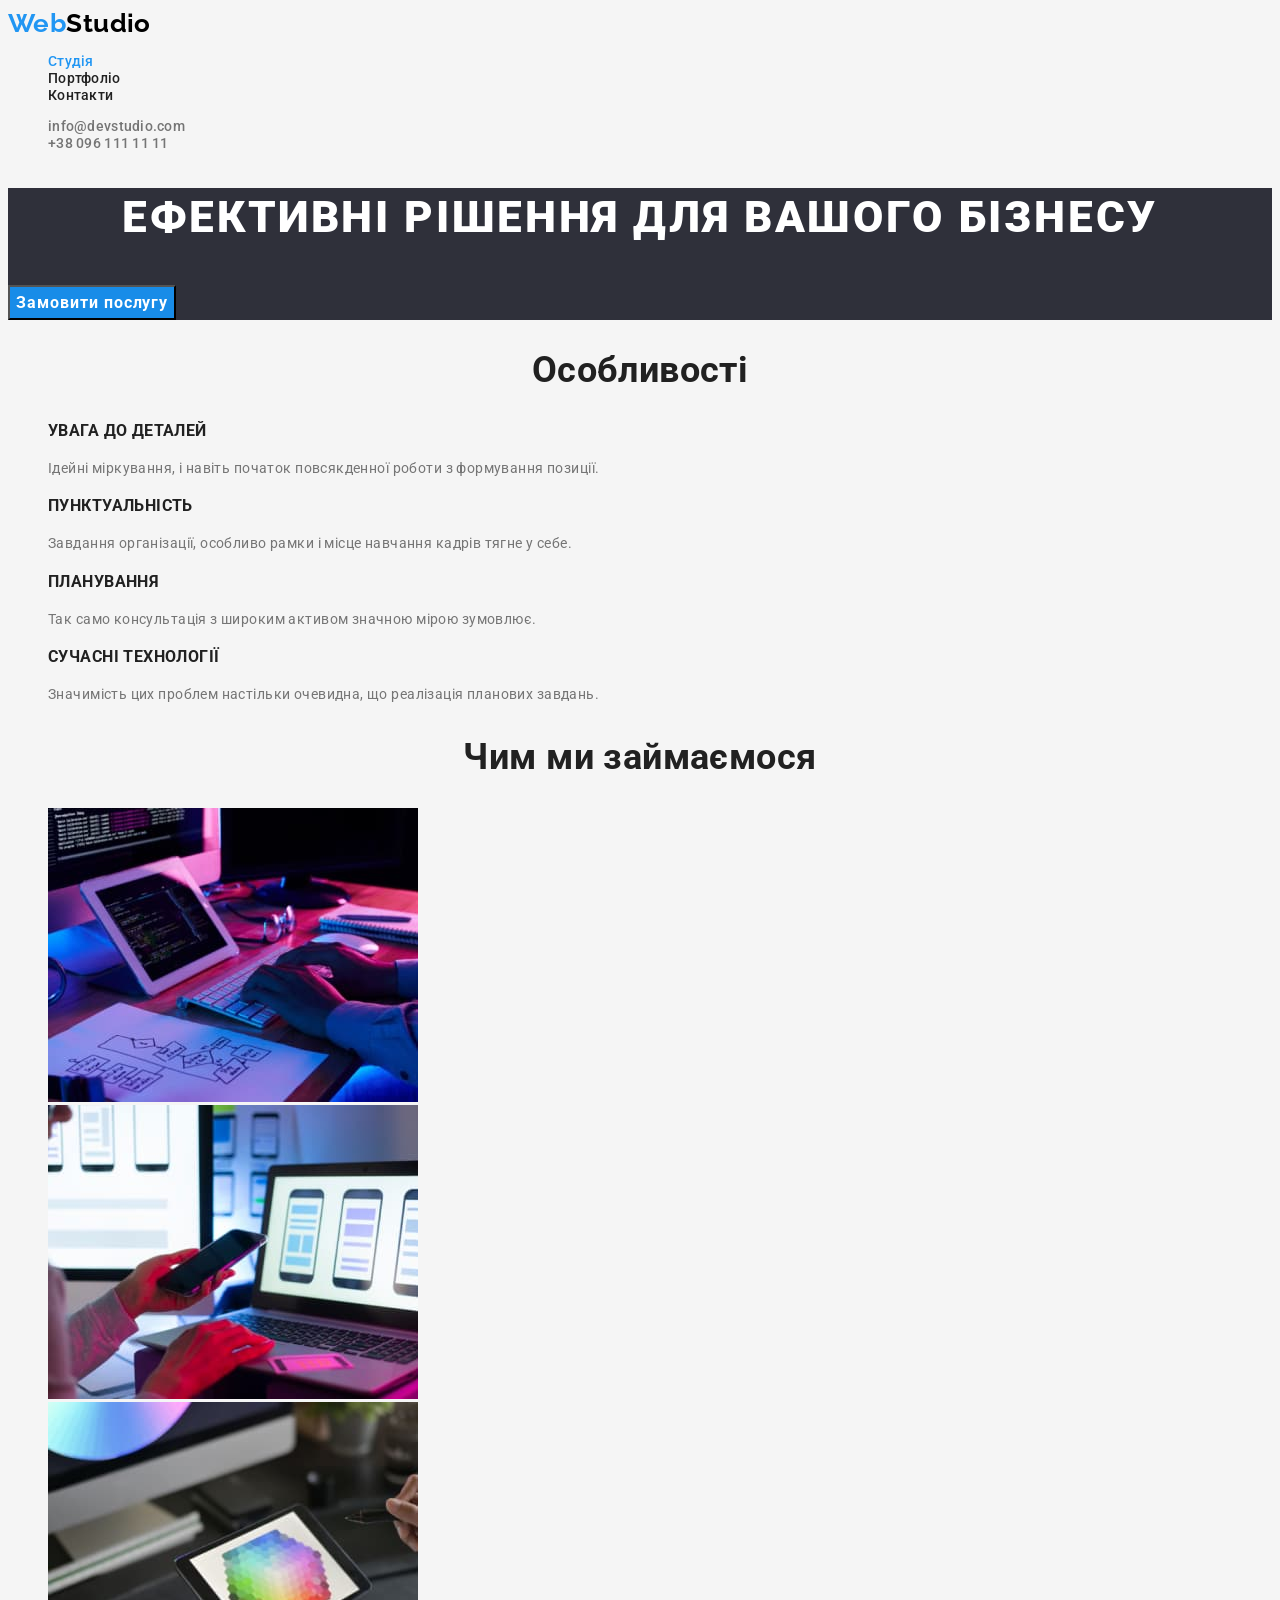
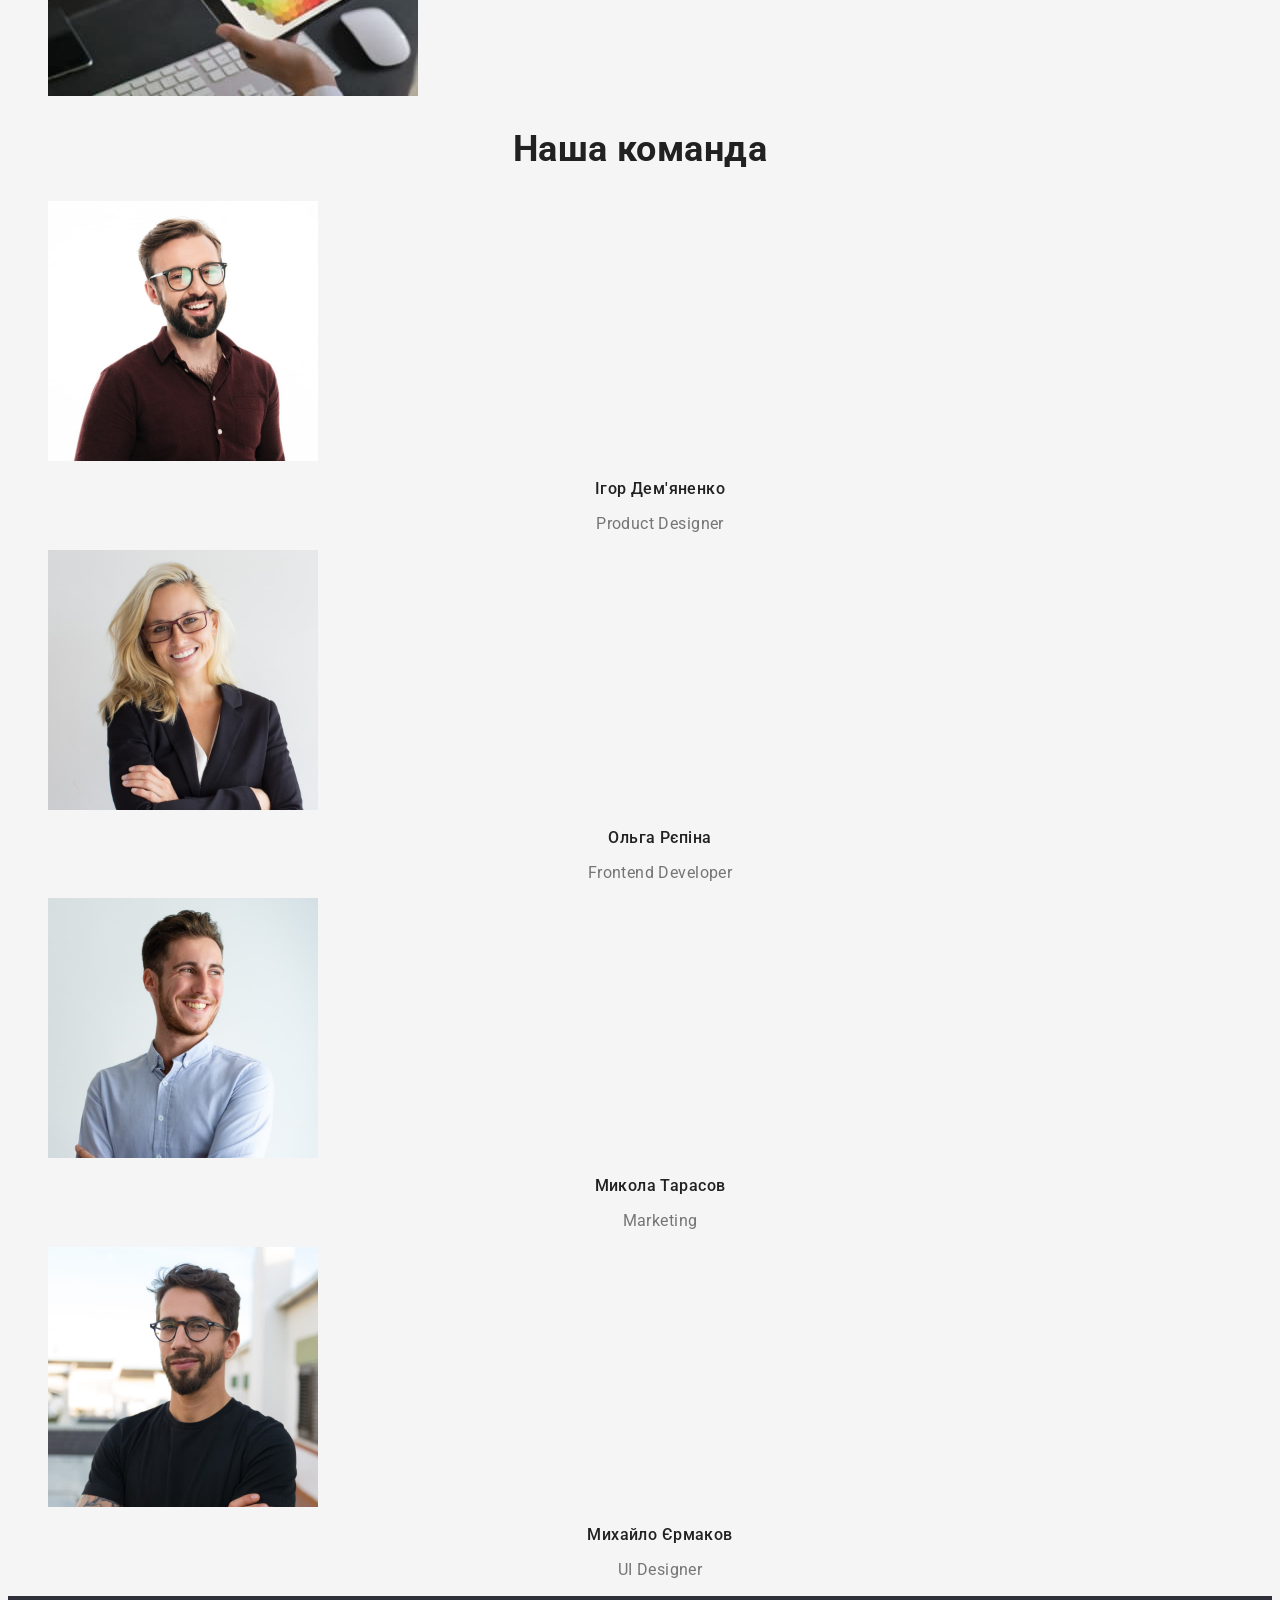
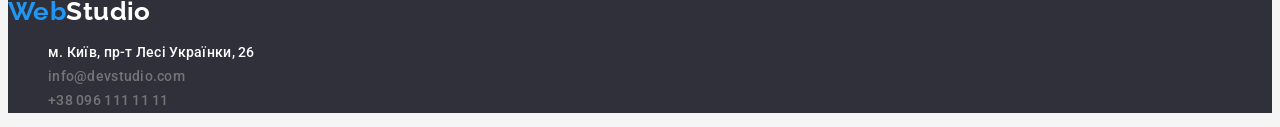
<file: index.html>
<!DOCTYPE html>
<html lang="uk">
<head>
    <meta charset="UTF-8">
    <meta http-equiv="X-UA-Compatible" content="IE=edge">
    <meta name="viewport" content="width=device-width, initial-scale=1.0">
    <title>Студія</title>
    <link rel="preconnect" href="https://fonts.googleapis.com">
    <link rel="preconnect" href="https://fonts.gstatic.com" crossorigin>
    <link href="https://fonts.googleapis.com/css2?family=Raleway:wght@700&family=Roboto:wght@400;500;700;900&display=swap"
        rel="stylesheet">
    <link rel="stylesheet" href="./css/style.css">
</head>
<body>
    <header class="header">
        <nav class="nav">
            <a class="logo" href="./index.html"><span class="accent">Web</span>Studio</a>
            <ul class="site-nav list">
                <li class="nav-item">
                    <a class="link current" href="./index.html">Студія</a>
                </li>
                <li class="nav-item">
                    <a class="link" href="./portfolio.html">Портфоліо</a>
                </li>
                <li class="nav-item">
                    <a class="link" href="#">Контакти</a>
                </li>
            </ul>
        </nav>
        <ul class="contact-list list">
            <li class="contact-item">
                <a class="contact-link link" href="mailto:info@devstudio.com">info@devstudio.com</a>
            </li>
            <li class="contact-item">
                <a class="contact-link link" href="tel:+380961111111">+38 096 111 11 11</a>
            </li>
        </ul>
    </header>
   <main class="main">
        <!------ hero section----->
        <section class="hero">
            <h1 class="hero-title">Ефективні рішення для вашого бізнесу</h1>
            <button class="hero-button button" type="button">Замовити послугу</button>
        </section>
            <!------ our features section----->
        <section class="our-features">
            <h2 class="section-title">Особливості</h2>
            <ul class="features-list list">
                <li class="features-item">
                    <h3 class="features-title">УВАГА ДО ДЕТАЛЕЙ</h3>
                    <p>Ідейні міркування, і навіть початок повсякденної роботи з формування позиції.</p>
                </li>
                <li class="features-item">
                    <h3 class="features-title">ПУНКТУАЛЬНІСТЬ</h3>
                    <p>Завдання організації, особливо рамки і місце навчання кадрів тягне у себе.</p>
                </li>
                <li class="features-item">
                    <h3 class="features-title">ПЛАНУВАННЯ</h3>
                    <p>Так само консультація з широким активом значною мірою зумовлює.</p>
                </li>
                <li class="features-item">
                    <h3 class="features-title">СУЧАСНІ ТЕХНОЛОГІЇ</h3>
                    <p>Значимість цих проблем настільки очевидна, що реалізація планових завдань.</p>
                </li>
            </ul>
        </section>
        <!------- what are we doing section --------->
        <section>
            <h2 class="section-title">Чим ми займаємося</h2>
            <ul class="list">
                <li>
                    <img src="./imeges/box-1.jpg" alt="Програміст працює за столом в офісі" width="370" height="294"/>
                </li>
                <li>
                    <img src="./imeges/box-2.jpg" alt="Команда творців працює над інтерфейсом для мобільних телефонів" width="370" height="294"/>
                </li>
                <li>
                    <img src="./imeges/box-3.jpg" alt="Креативний художник веб-дизайну з робочим графічним планшетом для вибору кольору" width="370" height="294"/>
                </li>
            </ul>
        </section>
        <!-------- our team --------->
        <section class="team">
            <h2 class="section-title">Наша команда</h2>
            <ul class="team-list list">
                <li class="team-card">
                    <img src="./imeges/team-card-1.jpg" alt="Фото Ігоря" width="270" height="260"/>
                    <h3 class="team-title">Ігор Дем'яненко</h3>
                    <p lang="en">Product Designer</p>
                </li>
                <li class="team-card">
                    <img src="./imeges/team-card-2.jpg" alt="Фото Ольги" width="270" height="260"/>
                    <h3 class="team-title">Ольга Рєпіна</h3>
                    <p lang="en">Frontend Developer</p>
                </li>
                <li class="team-card">
                    <img src="./imeges/team-card-3.jpg" alt="Фото Миколи" width="270" height="260"/>
                    <h3 class="team-title">Микола Тарасов</h3>
                    <p lang="en">Marketing</p>
                </li>
                <li class="team-card">
                    <img src="./imeges/team-card-4.jpg" alt="Фото Михайла" width="270" height="260"/>
                    <h3 class="team-title">Михайло Єрмаков</h3>
                    <p lang="en">UI Designer</p>
                </li>
            </ul>
        </section>
   </main>
   <footer class="footer">
        <a class="logo logo-footer" href="./index.html"><span class="accent">Web</span>Studio</a>
        <address class="address">
            <ul class="list">
                <li class="contact-item">
                    <a class="address-link link" target="_blank" rel="noopener noreferrer nofollow" href="https://goo.gl/maps/qot3qRzTmTnnyJev7">м. Київ, пр-т Лесі Українки, 26</a>
                </li>
                <li class="contact-item">
                    <a class="contact-link link" href="mailto:info@devstudio.com">info@devstudio.com</a>
                </li>
                <li class="contact-item">
                    <a class="contact-link link" href="tel:+380961111111">+38 096 111 11 11</a>
                </li>
            </ul>
        </address>
   </footer>
</body>
</html>
</file>
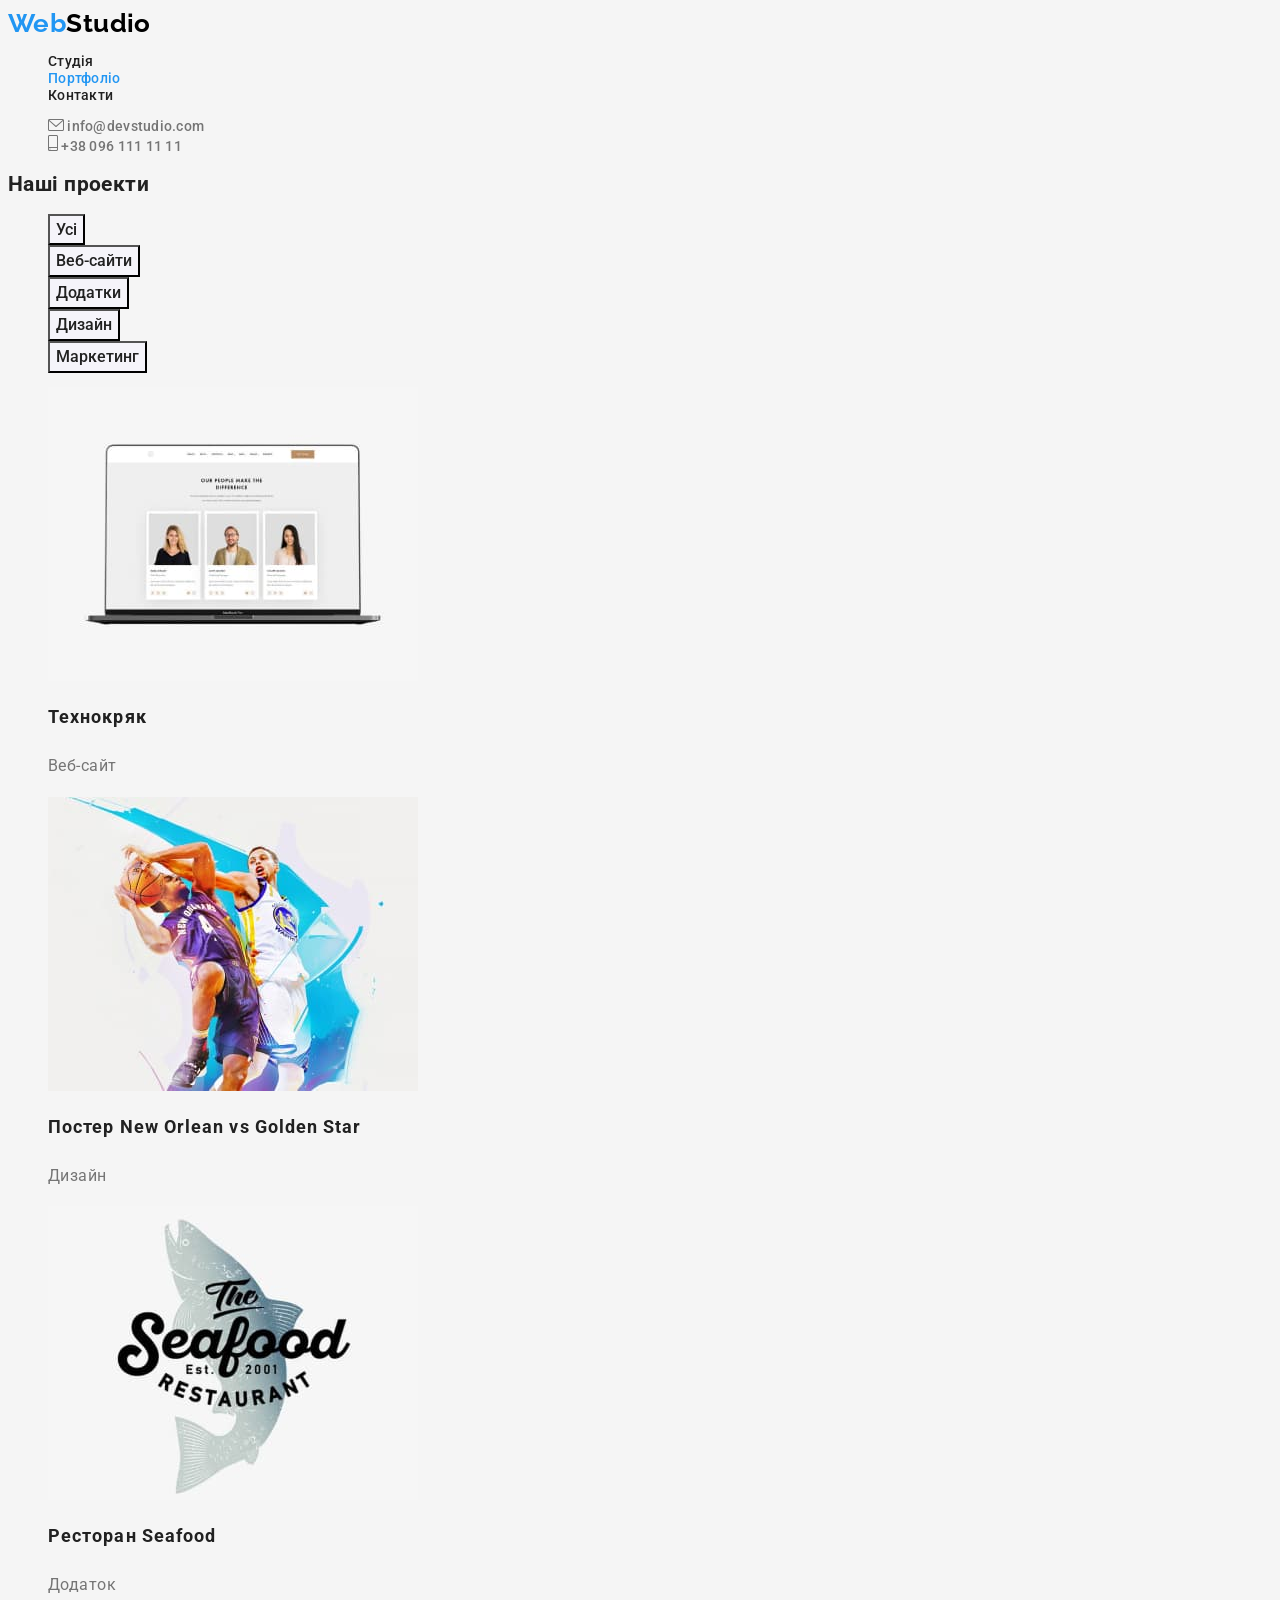
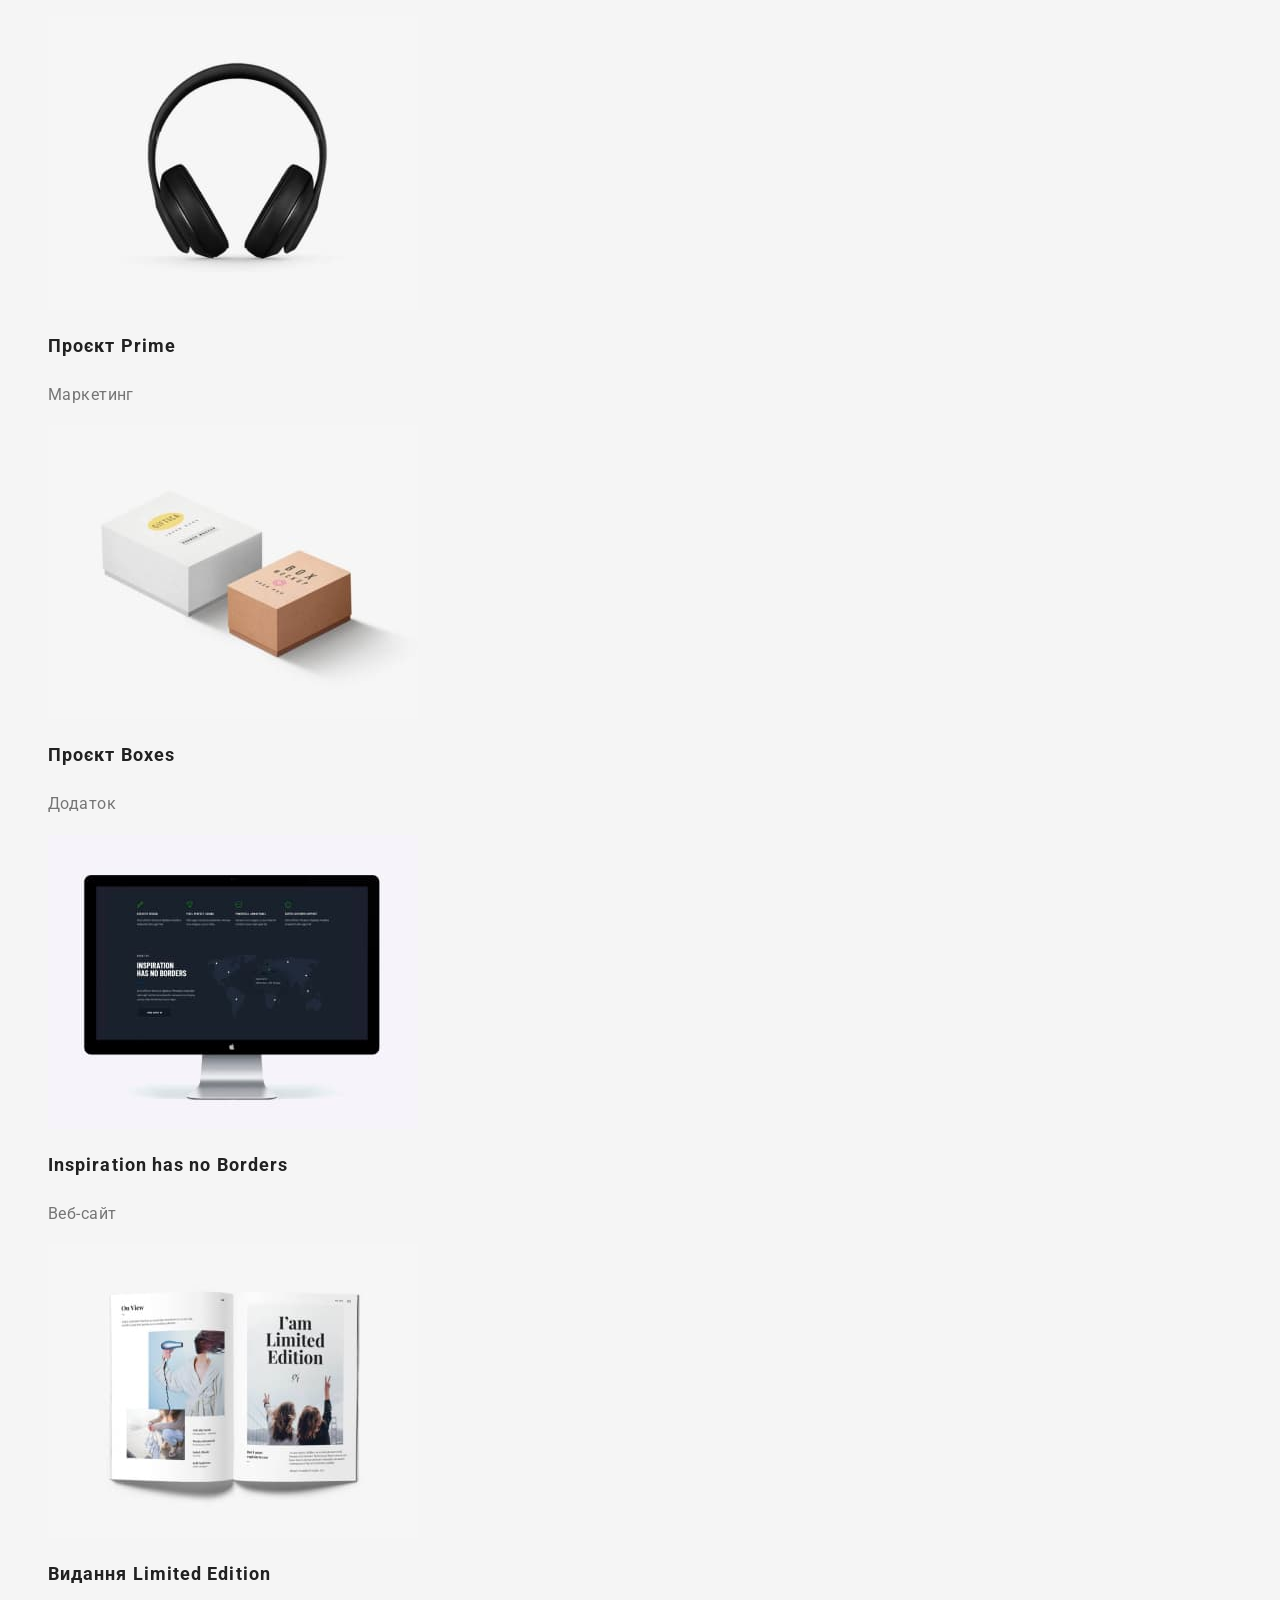
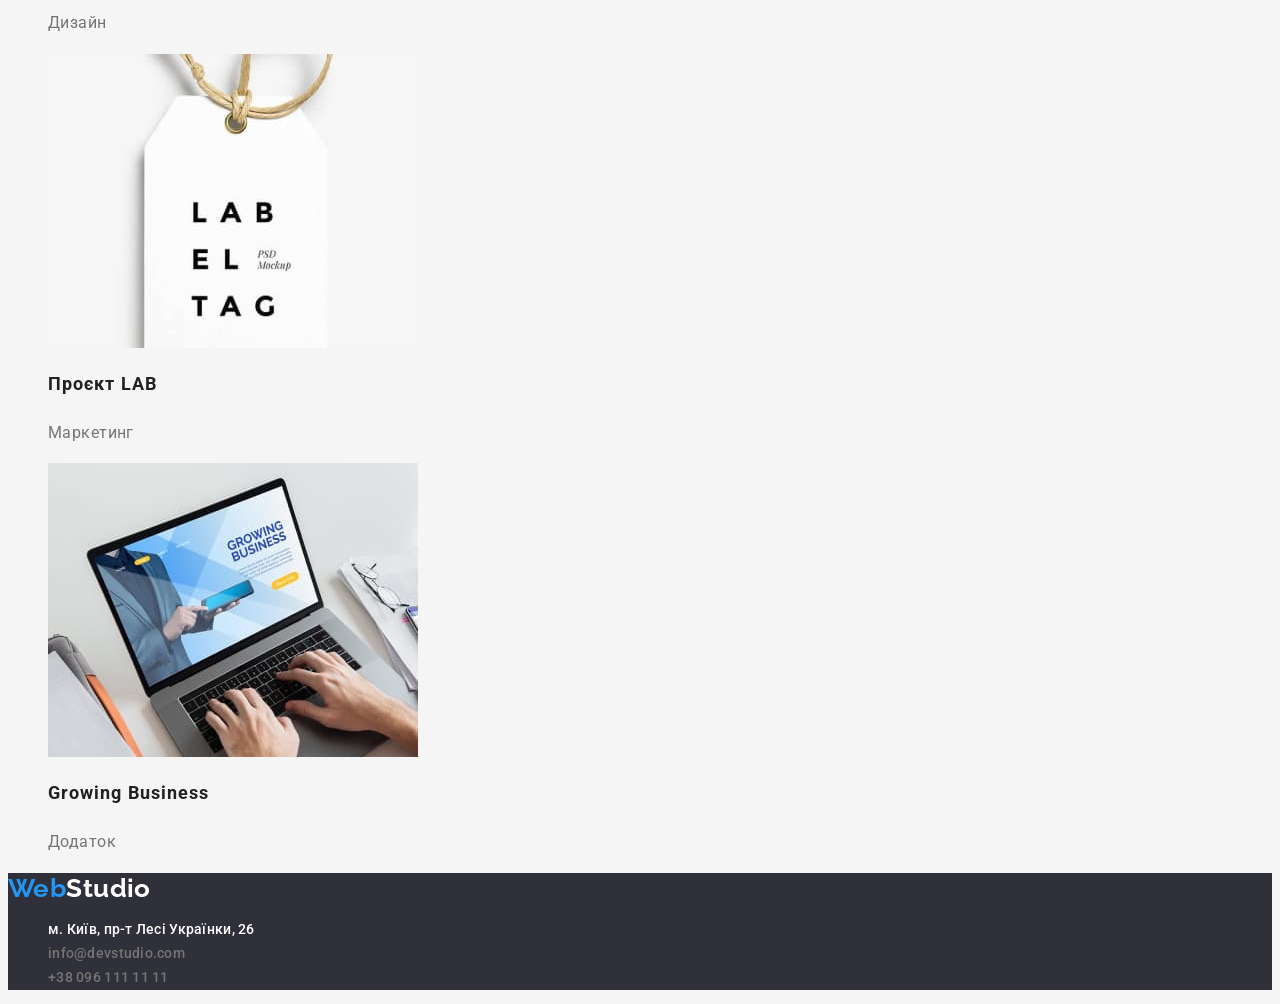
<file: portfolio.html>
<!DOCTYPE html>
<html lang="uk">

<head>
    <meta charset="UTF-8">
    <meta http-equiv="X-UA-Compatible" content="IE=edge">
    <meta name="viewport" content="width=device-width, initial-scale=1.0">
    <title>Портфоліо</title>
    <link rel="preconnect" href="https://fonts.googleapis.com">
    <link rel="preconnect" href="https://fonts.gstatic.com" crossorigin>
    <link href="https://fonts.googleapis.com/css2?family=Raleway:wght@700&family=Roboto:wght@400;500;700;900&display=swap"
        rel="stylesheet">
    <link rel="stylesheet" href="./css/style.css">
</head>

<body>
    <header class="header">
        <nav class="nav">
            <a class="logo" href="./index.html"><span class="accent">Web</span>Studio</a>
            <ul class="site-nav list">
                <li class="nav-item">
                    <a class="link" href="./index.html">Студія</a>
                </li>
                <li class="nav-item">
                    <a class="link current" href="./portfolio.html">Портфоліо</a>
                </li>
                <li class="nav-item">
                    <a class="link" href="#">Контакти</a>
                </li>
            </ul>
        </nav>
        <ul class="contact-list list">
            <li class="contact-item">
                <a class="contact-link link" href="mailto:info@devstudio.com">
                <svg class="icon" width="16" height="12" viewBox="0 0 16 12" xmlns="http://www.w3.org/2000/svg">
                    <path
                        d="M14.5 0H1.50001C0.672854 0 0 0.672853 0 1.50001V10.5C0 11.3271 0.672854 12 1.50001 12H14.5C15.3271 12 16 11.3271 16 10.5V1.50001C16 0.672853 15.3271 0 14.5 0ZM14.5 0.999994C14.5679 0.999994 14.6325 1.01409 14.6916 1.0387L8 6.83838L1.30833 1.0387C1.36742 1.01412 1.43204 0.999994 1.49998 0.999994H14.5ZM14.5 11H1.50001C1.22414 11 0.999996 10.7759 0.999996 10.5V2.09521L7.67236 7.87792C7.76661 7.95944 7.8833 7.99999 8 7.99999C8.1167 7.99999 8.23339 7.95948 8.32764 7.87792L15 2.09521V10.5C15 10.7759 14.7759 11 14.5 11Z"
                         />
                </svg>

                    info@devstudio.com
                </a>
            </li>
            <li class="contact-item">
                <a class="contact-link link" href="tel:+380961111111">
                    <svg class="icon" width="10" height="16" viewBox="0 0 10 16" xmlns="http://www.w3.org/2000/svg">
                        <path
                            d="M8.5 0H1.5C0.672848 0 0 0.672848 0 1.5V14.5C0 15.3272 0.672848 16 1.5 16H8.5C9.32715 16 10 15.3272 10 14.5V1.5C10 0.672848 9.32715 0 8.5 0ZM1.5 1H8.5C8.77588 1 9 1.22412 9 1.5V12H1V1.5C1 1.22412 1.22412 1 1.5 1ZM8.5 15H1.5C1.22412 15 1 14.7759 1 14.5V13H9V14.5C9 14.7759 8.77588 15 8.5 15Z"
                             />
                        <path
                            d="M2.35355 13.7389C2.54882 13.9213 2.54882 14.2169 2.35355 14.3992C2.15828 14.5816 1.84172 14.5816 1.64645 14.3992C1.45118 14.2169 1.45118 13.9213 1.64645 13.7389C1.84172 13.5566 2.15828 13.5566 2.35355 13.7389Z"
                            />
                    </svg>
                    +38 096 111 11 11
                </a>
            </li>
        </ul>  
    </header>
    <main>
        <section>
            <h1>Наші проекти</h1>
            <ul class="filter-list list">
                <li>
                    <button class="filter-button button" type="button">Усі</button>
                </li>
                <li>
                    <button class="filter-button button" type="button">Веб-сайти</button>
                </li>
                <li>
                    <button class="filter-button button" type="button">Додатки</button>
                </li>
                <li>
                    <button class="filter-button button" type="button">Дизайн</button>
                </li>
                <li>
                    <button class="filter-button button" type="button">Маркетинг</button>
                </li>
            </ul>
            <ul class="project-list list">
                <li>
                    <img src="./imeges/project-1.jpg" alt="Ноутбук з веб-сайтом на екрані." width="370" height="294">
                    <h2 class="project-title">Технокряк</h2>
                    <p>Веб-сайт</p>
                </li>
                <li>
                    <img src="./imeges/project-2.jpg" alt="Два баскетболіста боряться за м'яч." width="370" height="294">
                    <h2 class="project-title">Постер New Orlean vs Golden Star</h2>
                    <p>Дизайн</p>
                </li>
                <li>
                    <img src="./imeges/project-3.jpg" alt="Логотип з рибою." width="370" height="294">
                    <h2 class="project-title">Ресторан Seafood</h2>
                    <p>Додаток</p>
                </li>
                <li>
                    <img src="./imeges/project-4.jpg" alt="Чорні наушники." width="370" height="294">
                    <h2 class="project-title">Проєкт Prime</h2>
                    <p>Маркетинг</p>
                </li>
                <li>
                    <img src="./imeges/project-5.jpg" alt="Дві коробки біла та коричнева." width="370" height="294">
                    <h2 class="project-title">Проєкт Boxes</h2>
                    <p>Додаток</p>
                </li>
                <li>
                    <img src="./imeges/project-6.jpg" alt="Монітор з веб-сайтом на екрані." width="370" height="294">
                    <h2 class="project-title">Inspiration has no Borders</h2>
                    <p>Веб-сайт</p>
                </li>
                <li>
                    <img src="./imeges/project-7.jpg" alt="Розгорнутий журнал." width="370" height="294">
                    <h2 class="project-title">Видання Limited Edition</h2>
                    <p>Дизайн</p>
                </li>
                <li>
                    <img src="./imeges/project-8.jpg" alt="Бирка з мотузкою" width="370" height="294">
                    <h2 class="project-title">Проєкт LAB</h2>
                    <p>Маркетинг</p>
                </li>
                <li>
                    <img src="./imeges/project-9.jpg" alt="На столі лежать документи,окуляри,телефон та ноутбук за яким працює чоловік." width="370" height="294">
                    <h2 class="project-title">Growing Business</h2>
                    <p>Додаток</p>
                </li>
            </ul>
        </section>
    </main>
    <footer class="footer">
        <a class="logo logo-footer" href="./index.html"><span class="accent">Web</span>Studio</a>
        <address class="address">
            <ul class="list">
                <li class="contact-item">
                    <a class="address-link link" target="_blank" rel="noopener noreferrer nofollow"
                        href="https://goo.gl/maps/qot3qRzTmTnnyJev7">м. Київ, пр-т Лесі Українки, 26</a>
                </li>
                <li class="contact-item">
                    <a class="contact-link link" href="mailto:info@devstudio.com">info@devstudio.com</a>
                </li>
                <li class="contact-item">
                    <a class="contact-link link" href="tel:+380961111111">+38 096 111 11 11</a>
                </li>
            </ul>
        </address>
    </footer>
</body>

</html>
</file>
<file: css/style.css>
:root{
    --primary-text-color: #212121;
    --secondary-text-color: #757575;
    --accent-color:#2196F3;
    --main-color:#ffffff;
    --primary-bg-color: #f5f5f5;
    --secondary-bg-color: #F5F4FA;
    --footer-bg-color: #2F303A;
}
/* font-family: 'Raleway',
sans-serif;
font-family: 'Roboto',
sans-serif; */
body {
    background-color: var(--primary-bg-color);
    color: var(--primary-text-color);
    font-family: 'Roboto',sans-serif;
    font-size: 14px;
    letter-spacing: 0.03em;
}
.link {
    text-decoration: none;
    color: var(--primary-text-color);
    font-weight: 500;
    font-size: 14px;
    line-height: 1.14;
    letter-spacing: 0.02em;
}
.list{
    list-style: none;
    color: inherit;
}
.accent,.current {
    color: var(--accent-color);
}
.button {
    cursor: pointer;
    font-family: inherit;
    color: var(--primary-text-color);
    background-color: var(--secondary-bg-color);
    font-weight: 500;
    font-size: 16px;
    text-align: center;
    line-height: 1.62;
}
.button:hover,.button:focus,.button:active{
    color: var(--main-color);
    background-color: var(--accent-color);
}
.footer {
    background-color: var(--footer-bg-color);
}

/* === header === */
.logo {
    text-decoration: none;
    color: #000000;
    font-family: 'Raleway',sans-serif;
    font-weight: 700;
    font-size: 26px;
    line-height: 1.19;
}
.logo-footer{
    color:var(--main-color);
}
.link:hover,.link:focus,
.contact-link:hover,.contact-link:focus,
.address-link:hover,.address-link:focus{
    color: var(--accent-color);
}
.contact-link {
    color: var(--secondary-text-color);
}
/* === main === */
.section-title {
    font-size: 36px;
    line-height: 1.16;
    text-align: center;
}
/* === hero section === */
.hero {
    background-color: var(--footer-bg-color);
}
.hero-title {
    color: var(--main-color);
    font-weight: 900;
    font-size: 44px;
    line-height: 1.36;
    text-align: center;
    letter-spacing: 0.06em;
    text-transform: uppercase;
}
.hero-button {
    background-color: var(--accent-color);
    color: var(--main-color);
    font-weight: 700;
    font-size: 16px;
    line-height: 1.87;
    letter-spacing: 0.06em;
}
.hero-button{
    background-color: #188CE8;
}
/* === our features section === */
.features-title {
    line-height: 1.14;
    text-transform: uppercase;
}
.features-item p {
    color: var(--secondary-text-color);
    font-weight: 400;
    line-height: 1.71;
}
/* === our team === */
.team-title {
    font-weight: 500;
    font-size: 16px;
    line-height: 1.18;
    text-align: center;
}
.team-card p {
    color: var(--secondary-text-color);
    font-size: 16px;
    line-height: 1.18;
    text-align: center;
}
/* === footer === */
.address {
    font-style: normal;
    line-height: 1.71;
}
.address-link {
    color: var(--main-color);
}
/* ======== Portfolio ========= */
/* === header === */
.icon{
    fill: var(--secondary-text-color);
}
.icon:hover {
    fill: var(--accent-color);
}
/* === main === */
/* === projects === */
.project-title {
    font-size: 18px;
    line-height: 2;
    letter-spacing: 0.06em;
}
.project-list p {
    color: var(--secondary-text-color);
    font-size: 16px;
    line-height: 1.85;
}
</file>
